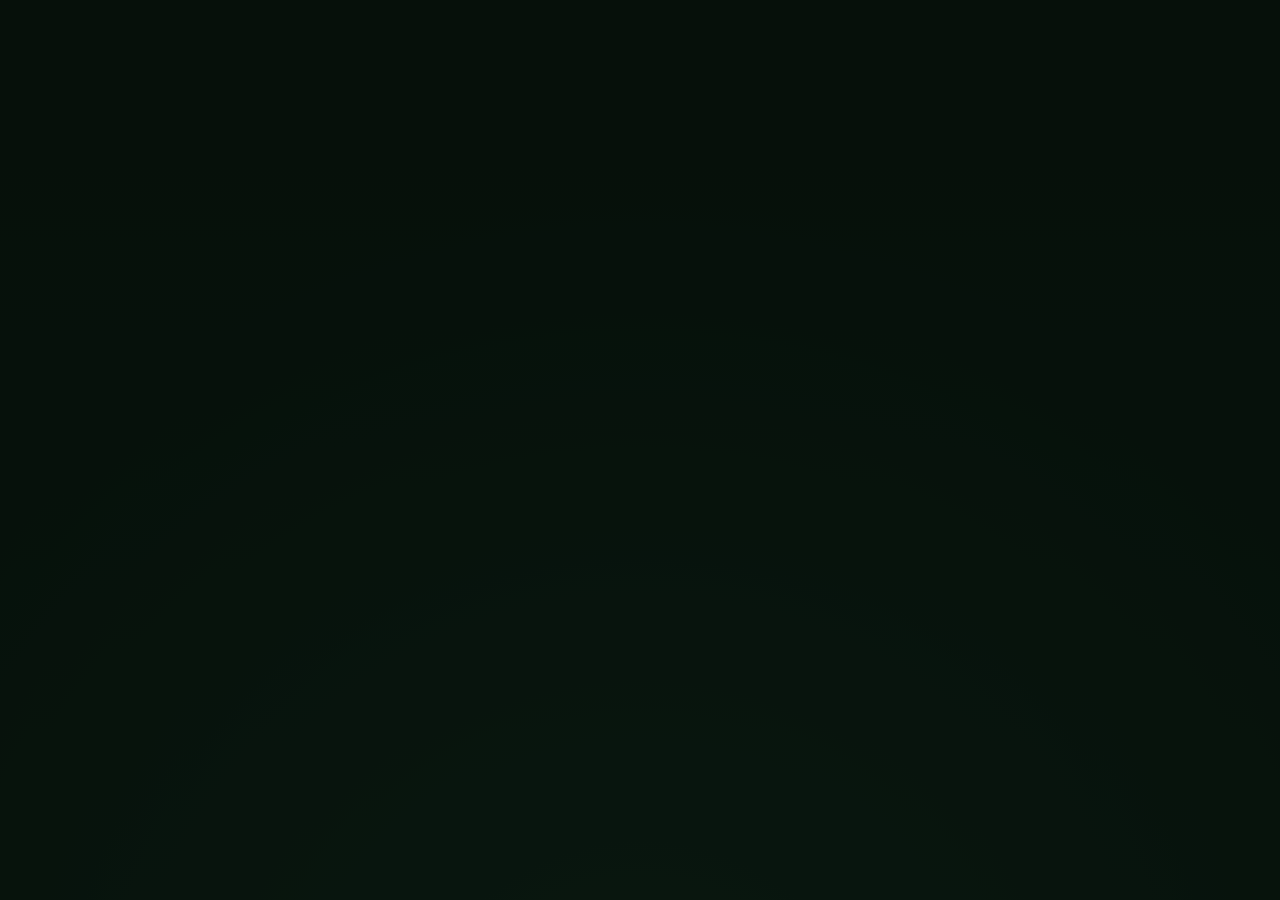
<file: Season2.html>
<!DOCTYPE html>
<html lang="en">
<head>
<meta charset="UTF-8" />
<meta name="viewport" content="width=device-width, initial-scale=1.0" />
<title>TEAM HAT</title>
<style>
:root{
  --bg:#07110b;
  --fog:#0d1c13;
  --leaf:#1f3d2b;
  --gold:#9fb38a;
  --mist:rgba(255,255,255,0.04);
}
*{box-sizing:border-box;margin:0;padding:0}
html,body{height:100%;background:var(--bg);color:var(--gold);font-family:system-ui,serif;overflow:hidden}
#forest{
  position:fixed;inset:0;
  background:radial-gradient(circle at 50% 120%,var(--leaf),transparent 70%),
             linear-gradient(var(--bg),var(--fog));
  opacity:.15;
  transition:opacity 1.2s ease,filter 1.2s ease;
}
#loom{
  position:fixed;top:0;left:0;height:1px;width:0;
  background:linear-gradient(90deg,transparent,var(--gold));
}
#content{
  position:absolute;inset:0;
  display:flex;align-items:center;justify-content:center;
  text-align:center;padding:4rem;
}
.layer{opacity:0;filter:blur(6px);transition:opacity 1s ease,filter 1s ease}
.layer.visible{opacity:1;filter:none}
.small{font-size:.85rem;letter-spacing:.05em;opacity:.7}
.guardians{margin-top:2rem;font-size:.9rem;opacity:.75}
.standings{
  margin-top:3rem;
  padding:1.5rem 2rem;
  border:1px solid var(--mist);
  display:none;
}
.standings.visible{display:block}
.link{color:var(--gold);text-decoration:none;opacity:.8}
.link:hover{opacity:1}
</style>
</head>
<body>
<div id="loom"></div>
<div id="forest"></div>
<div id="content">
  <div id="lore" class="layer">
    <div class="small">Team Hat</div>
    <h1 style="margin:.8rem 0">Season 2</h1>
    <p class="small">Gods Unchained League</p>

    <div class="guardians layer" id="guardians">
      Hosted by Team Hat<br/>
      <span class="small">We host tournaments and stuff.</span>
    </div>

    <div class="standings" id="standings">
      <div class="small">League Standings</div>
      <p class="small" style="margin-top:.5rem">Kept within the Hat.<br/>Updated internally for now.</p>
    </div>

    <div class="small" style="margin-top:2rem">
      <a class="link" href="https://discord.gg/kY4454g9Qg" target="_blank">Discord</a> ·
      <a class="link" href="https://tokentrove.com/collection/GodsUnchainedCards?ref=teamHAT" target="_blank">Community Support</a>
    </div>
  </div>
</div>

<script>
let presence=0;
let visits=Number(localStorage.getItem('gdl_visits')||0)+1;
localStorage.setItem('gdl_visits',visits);

const forest=document.getElementById('forest');
const lore=document.getElementById('lore');
const guardians=document.getElementById('guardians');
const standings=document.getElementById('standings');
const loom=document.getElementById('loom');

setInterval(()=>{
  presence++;
  loom.style.width=Math.min(100,presence*4)+'%';

  if(presence>3){forest.style.opacity=.35}
  if(presence>6){lore.classList.add('visible')}
  if(presence>10){guardians.classList.add('visible')}
  if(presence>16){standings.classList.add('visible')}
},1000);

let lastMove=Date.now();
document.addEventListener('mousemove',()=>{
  lastMove=Date.now();
  forest.style.filter='blur(2px)';
});

setInterval(()=>{
  if(Date.now()-lastMove>1500){
    forest.style.filter='none';
  }
},300);
</script>
</body>
</html>
</file>
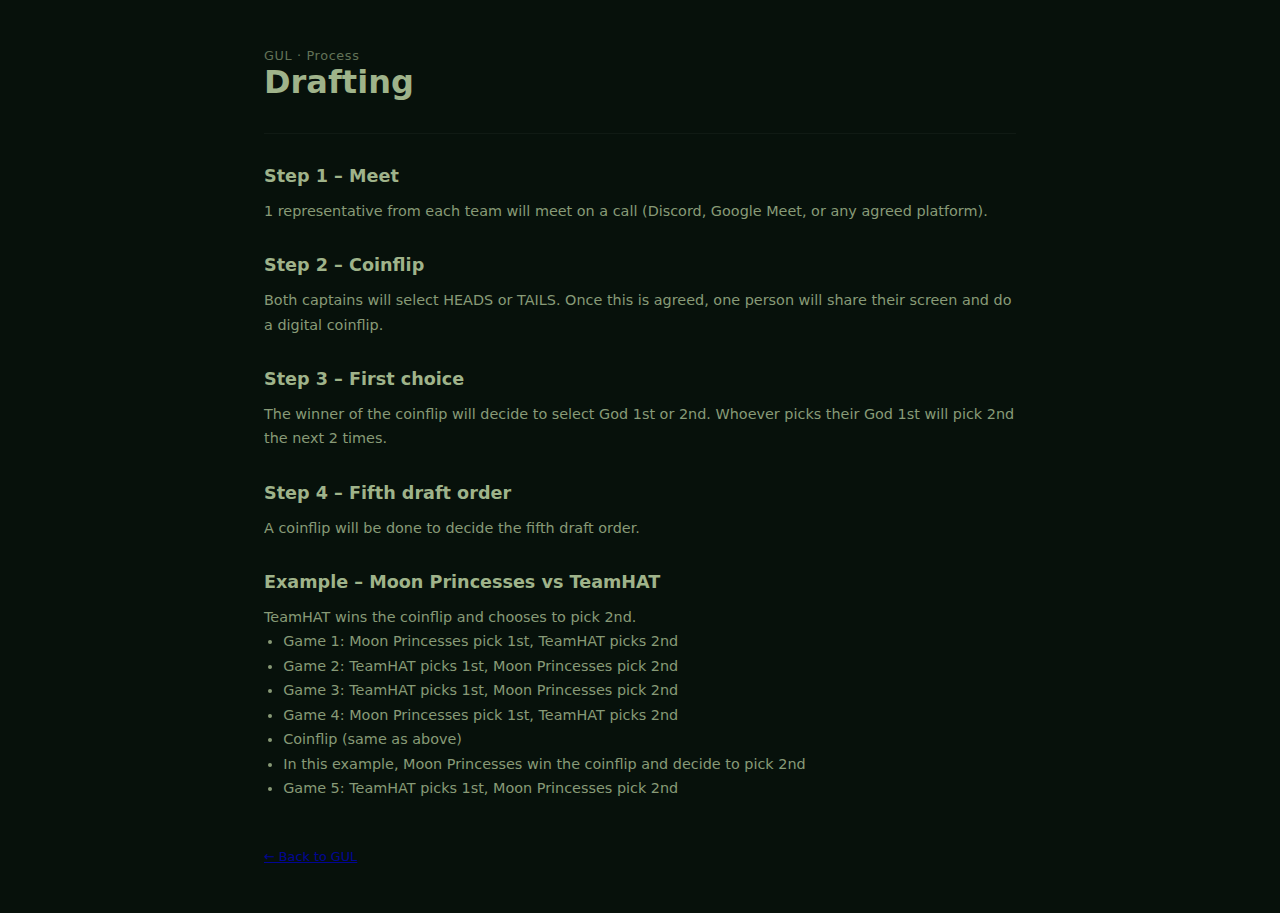
<file: GUL/drafting.html>
<!DOCTYPE html>
<html lang="en">
<head>
<meta charset="UTF-8" />
<meta name="viewport" content="width=device-width, initial-scale=1.0" />
<title>Drafting | Gods Unchained League</title>
<style>
:root{--bg:#07110b;--fog:#0d1c13;--leaf:#1f3d2b;--gold:#9fb38a;--mist:rgba(255,255,255,0.04);}
*{box-sizing:border-box;margin:0;padding:0}
html,body{min-height:100%;background:var(--bg);color:var(--gold);font-family:system-ui,serif;}
body{padding:3rem 1.5rem;max-width:800px;margin:0 auto;}
h1{font-size:2rem;margin-bottom:.4rem;}
h2{font-size:1.1rem;margin:2rem 0 .8rem;}
p,li{font-size:.9rem;line-height:1.7;opacity:.85;}
ul{padding-left:1.2rem;}
code{font-family:ui-monospace,monospace;font-size:.85rem;}
.sub{font-size:.8rem;opacity:.6;letter-spacing:.05em;}
.divider{border:none;border-top:1px solid var(--mist);margin:2rem 0;}
.back{display:inline-block;margin-top:3rem;font-size:.8rem;opacity:.6;}
.back:hover{opacity:1;}
</style>
</head>
<body>
<div class="sub">GUL · Process</div>
<h1>Drafting</h1>

<hr class="divider">

<h2>Step 1 – Meet</h2>
<p>1 representative from each team will meet on a call (Discord, Google Meet, or any agreed platform).</p>

<h2>Step 2 – Coinflip</h2>
<p>Both captains will select HEADS or TAILS. Once this is agreed, one person will share their screen and do a digital coinflip.</p>

<h2>Step 3 – First choice</h2>
<p>The winner of the coinflip will decide to select God 1st or 2nd. Whoever picks their God 1st will pick 2nd the next 2 times.</p>

<h2>Step 4 – Fifth draft order</h2>
<p>A coinflip will be done to decide the fifth draft order.</p>

<h2>Example – Moon Princesses vs TeamHAT</h2>
<p>TeamHAT wins the coinflip and chooses to pick 2nd.</p>
<ul>
  <li>Game 1: Moon Princesses pick 1st, TeamHAT picks 2nd</li>
  <li>Game 2: TeamHAT picks 1st, Moon Princesses pick 2nd</li>
  <li>Game 3: TeamHAT picks 1st, Moon Princesses pick 2nd</li>
  <li>Game 4: Moon Princesses pick 1st, TeamHAT picks 2nd</li>
  <li>Coinflip (same as above)</li>
  <li>In this example, Moon Princesses win the coinflip and decide to pick 2nd</li>
  <li>Game 5: TeamHAT picks 1st, Moon Princesses pick 2nd</li>
</ul>

<a class="back" href="gul.html">← Back to GUL</a>
</body>
</html>
</file>
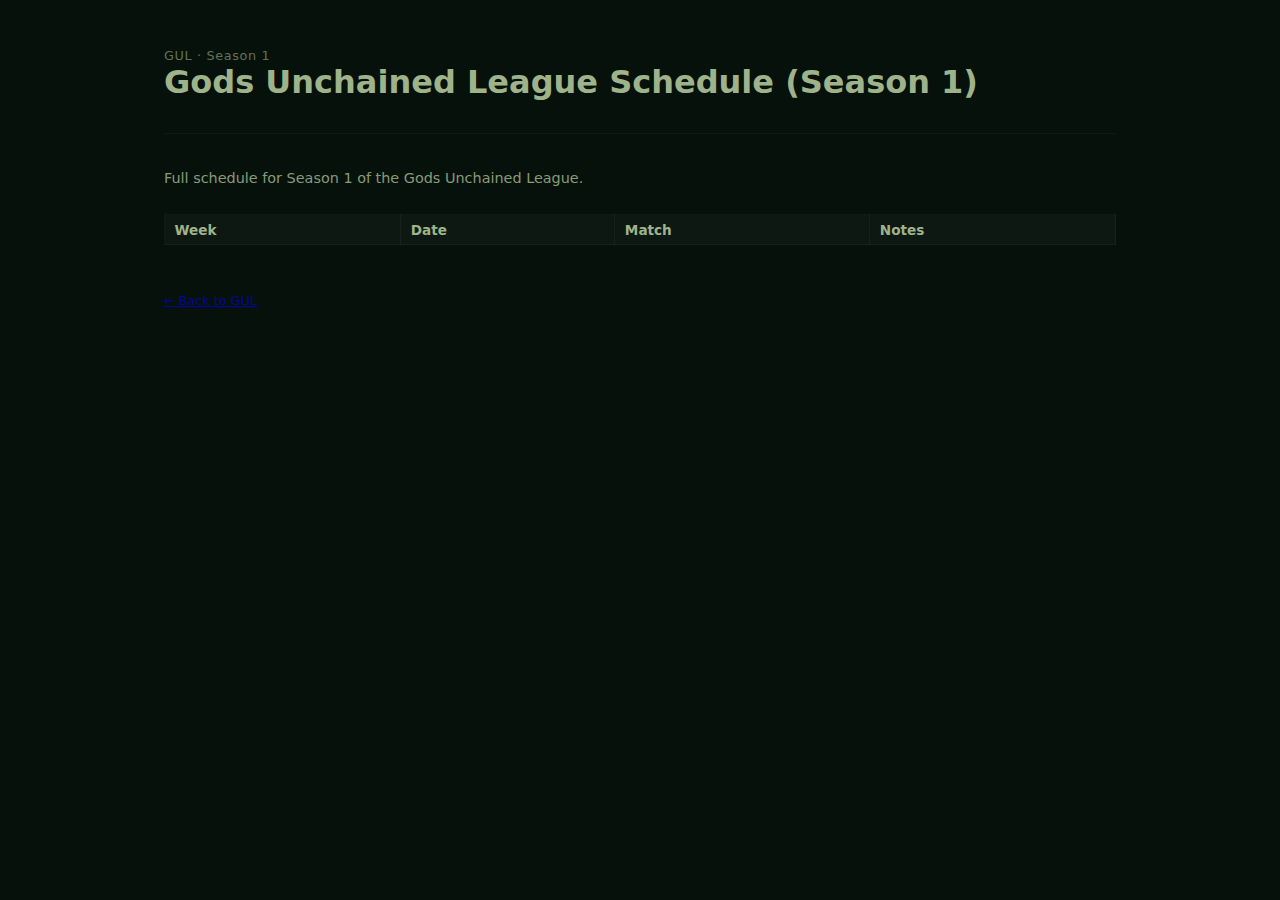
<file: GUL/gul-schedule-season1.html>
<!DOCTYPE html>
<html lang="en">
<head>
<meta charset="UTF-8" />
<meta name="viewport" content="width=device-width, initial-scale=1.0" />
<title>Gods Unchained League Schedule – Season 1</title>
<style>
:root{--bg:#07110b;--fog:#0d1c13;--leaf:#1f3d2b;--gold:#9fb38a;--mist:rgba(255,255,255,0.04);}
*{box-sizing:border-box;margin:0;padding:0}
html,body{min-height:100%;background:var(--bg);color:var(--gold);font-family:system-ui,serif;}
body{padding:3rem 1.5rem;max-width:1000px;margin:0 auto;}
h1{font-size:2rem;margin-bottom:.4rem;}
p{font-size:.9rem;line-height:1.7;opacity:.85;}
.sub{font-size:.8rem;opacity:.6;letter-spacing:.05em;}
.divider{border:none;border-top:1px solid var(--mist);margin:2rem 0;}
table{width:100%;border-collapse:collapse;margin-top:1.5rem;font-size:.85rem;}
th,td{border:1px solid var(--mist);padding:.4rem .6rem;text-align:left;}
th{background:rgba(255,255,255,0.03);}
.back{display:inline-block;margin-top:3rem;font-size:.8rem;opacity:.6;}
.back:hover{opacity:1;}
</style>
</head>
<body>
<div class="sub">GUL · Season 1</div>
<h1>Gods Unchained League Schedule (Season 1)</h1>

<hr class="divider">

<p>Full schedule for Season 1 of the Gods Unchained League.</p>

<!-- Paste or build your schedule table here -->
<table>
  <thead>
    <tr>
      <th>Week</th>
      <th>Date</th>
      <th>Match</th>
      <th>Notes</th>
    </tr>
  </thead>
  <tbody>
    <!-- Example row -->
    <!-- <tr>
      <td>1</td>
      <td>2025‑08‑01</td>
      <td>TeamHAT vs Moon Princesses</td>
      <td>Opening matchup</td>
    </tr> -->
  </tbody>
</table>

<a class="back" href="gul.html">← Back to GUL</a>
</body>
</html>
</file>
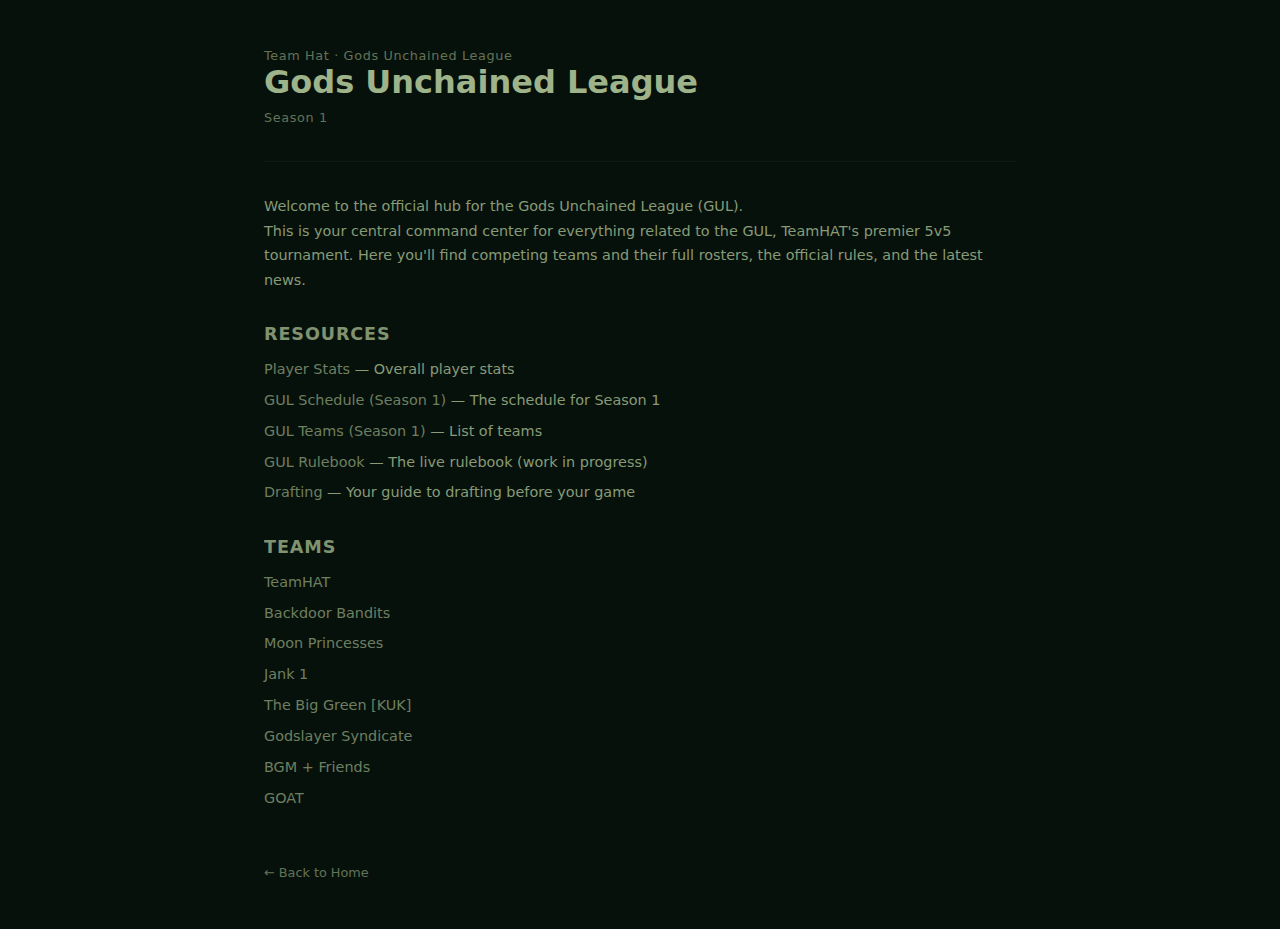
<file: GUL/gul.html>
<!DOCTYPE html>
<html lang="en">
<head>
<meta charset="UTF-8" />
<meta name="viewport" content="width=device-width, initial-scale=1.0" />
<title>GUL – Gods Unchained League | Team HAT</title>
<style>
:root{--bg:#07110b;--fog:#0d1c13;--leaf:#1f3d2b;--gold:#9fb38a;--mist:rgba(255,255,255,0.04);}
*{box-sizing:border-box;margin:0;padding:0}
html,body{min-height:100%;background:var(--bg);color:var(--gold);font-family:system-ui,serif;}
body{padding:3rem 1.5rem;max-width:800px;margin:0 auto;}
h1{font-size:2rem;margin-bottom:.4rem;}
h2{font-size:1.1rem;margin:2rem 0 .8rem;opacity:.8;letter-spacing:.05em;text-transform:uppercase;}
p,li{font-size:.9rem;line-height:1.7;opacity:.85;}
ul{list-style:none;padding:0;margin:0;}
ul li{margin:.4rem 0;}
a{color:var(--gold);text-decoration:none;opacity:.8;}
a:hover{opacity:1;text-decoration:underline;}
.sub{font-size:.8rem;opacity:.6;letter-spacing:.05em;}
.back{display:inline-block;margin-top:3rem;font-size:.8rem;opacity:.6;}
.back:hover{opacity:1;}
.divider{border:none;border-top:1px solid var(--mist);margin:2rem 0;}
</style>
</head>
<body>
<div class="sub">Team Hat · Gods Unchained League</div>
<h1>Gods Unchained League</h1>
<p class="sub" style="margin-top:.3rem">Season 1</p>

<hr class="divider">

<p>Welcome to the official hub for the Gods Unchained League (GUL).<br>
This is your central command center for everything related to the GUL, TeamHAT's premier 5v5 tournament. Here you'll find competing teams and their full rosters, the official rules, and the latest news.</p>

<h2>Resources</h2>
<ul>
  <li><a href="/2025/09/23/player-stats/">Player Stats</a> — Overall player stats</li>
  <li><a href="/gul/gods-unchained-league-schedule-season-1/">GUL Schedule (Season 1)</a> — The schedule for Season 1</li>
  <li><a href="/gul/gul-teams-season-1/">GUL Teams (Season 1)</a> — List of teams</li>
  <li><a href="/2025/08/10/gul-rulebook-work-in-progress/">GUL Rulebook</a> — The live rulebook (work in progress)</li>
  <li><a href="/gul/drafting/">Drafting</a> — Your guide to drafting before your game</li>
</ul>

<h2>Teams</h2>
<ul>
  <li><a href="team-hat.html">TeamHAT</a></li>
  <li><a href="backdoor-bandits.html">Backdoor Bandits</a></li>
  <li><a href="moon-princesses.html">Moon Princesses</a></li>
  <li><a href="jank-1.html">Jank 1</a></li>
  <li><a href="the-big-green-kuk.html">The Big Green [KUK]</a></li>
  <li><a href="godslayer-syndicate.html">Godslayer Syndicate</a></li>
  <li><a href="bgm-friends.html">BGM + Friends</a></li>
  <li><a href="goat.html">GOAT</a></li>
</ul>

<a class="back" href="index.html">← Back to Home</a>
</body>
</html>
</file>
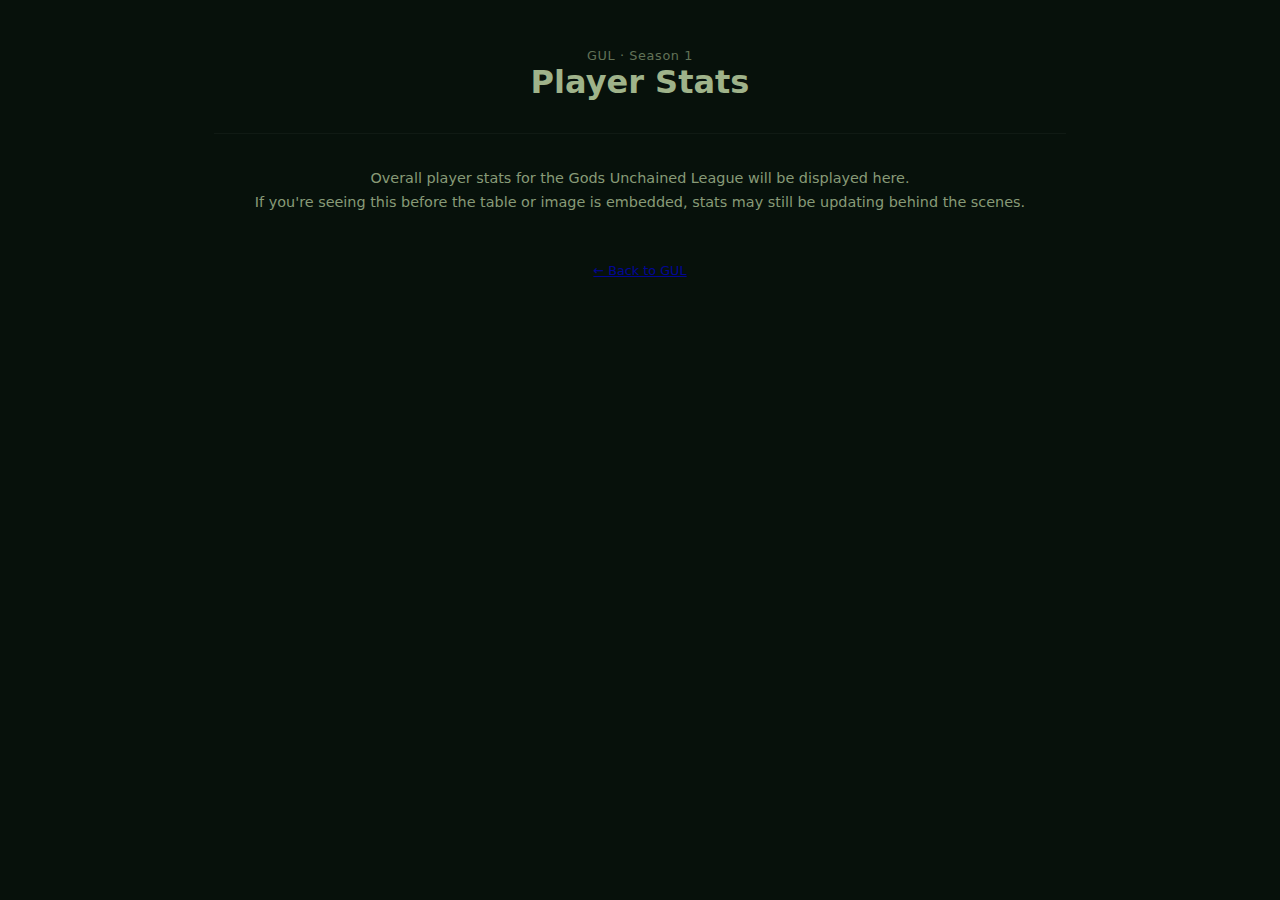
<file: GUL/player-stats.html>
<!DOCTYPE html>
<html lang="en">
<head>
<meta charset="UTF-8" />
<meta name="viewport" content="width=device-width, initial-scale=1.0" />
<title>Player Stats | GUL</title>
<style>
:root{--bg:#07110b;--fog:#0d1c13;--leaf:#1f3d2b;--gold:#9fb38a;--mist:rgba(255,255,255,0.04);}
*{box-sizing:border-box;margin:0;padding:0}
html,body{min-height:100%;background:var(--bg);color:var(--gold);font-family:system-ui,serif;}
body{padding:3rem 1.5rem;max-width:900px;margin:0 auto;text-align:center;}
h1{font-size:2rem;margin-bottom:.4rem;}
p{font-size:.9rem;line-height:1.7;opacity:.85;}
.sub{font-size:.8rem;opacity:.6;letter-spacing:.05em;}
.divider{border:none;border-top:1px solid var(--mist);margin:2rem 0;}
.back{display:inline-block;margin-top:3rem;font-size:.8rem;opacity:.6;}
.back:hover{opacity:1;}
</style>
</head>
<body>
<div class="sub">GUL · Season 1</div>
<h1>Player Stats</h1>

<hr class="divider">

<p>Overall player stats for the Gods Unchained League will be displayed here.</p>
<p>If you're seeing this before the table or image is embedded, stats may still be updating behind the scenes.</p>

<a class="back" href="gul.html">← Back to GUL</a>
</body>
</html>
</file>
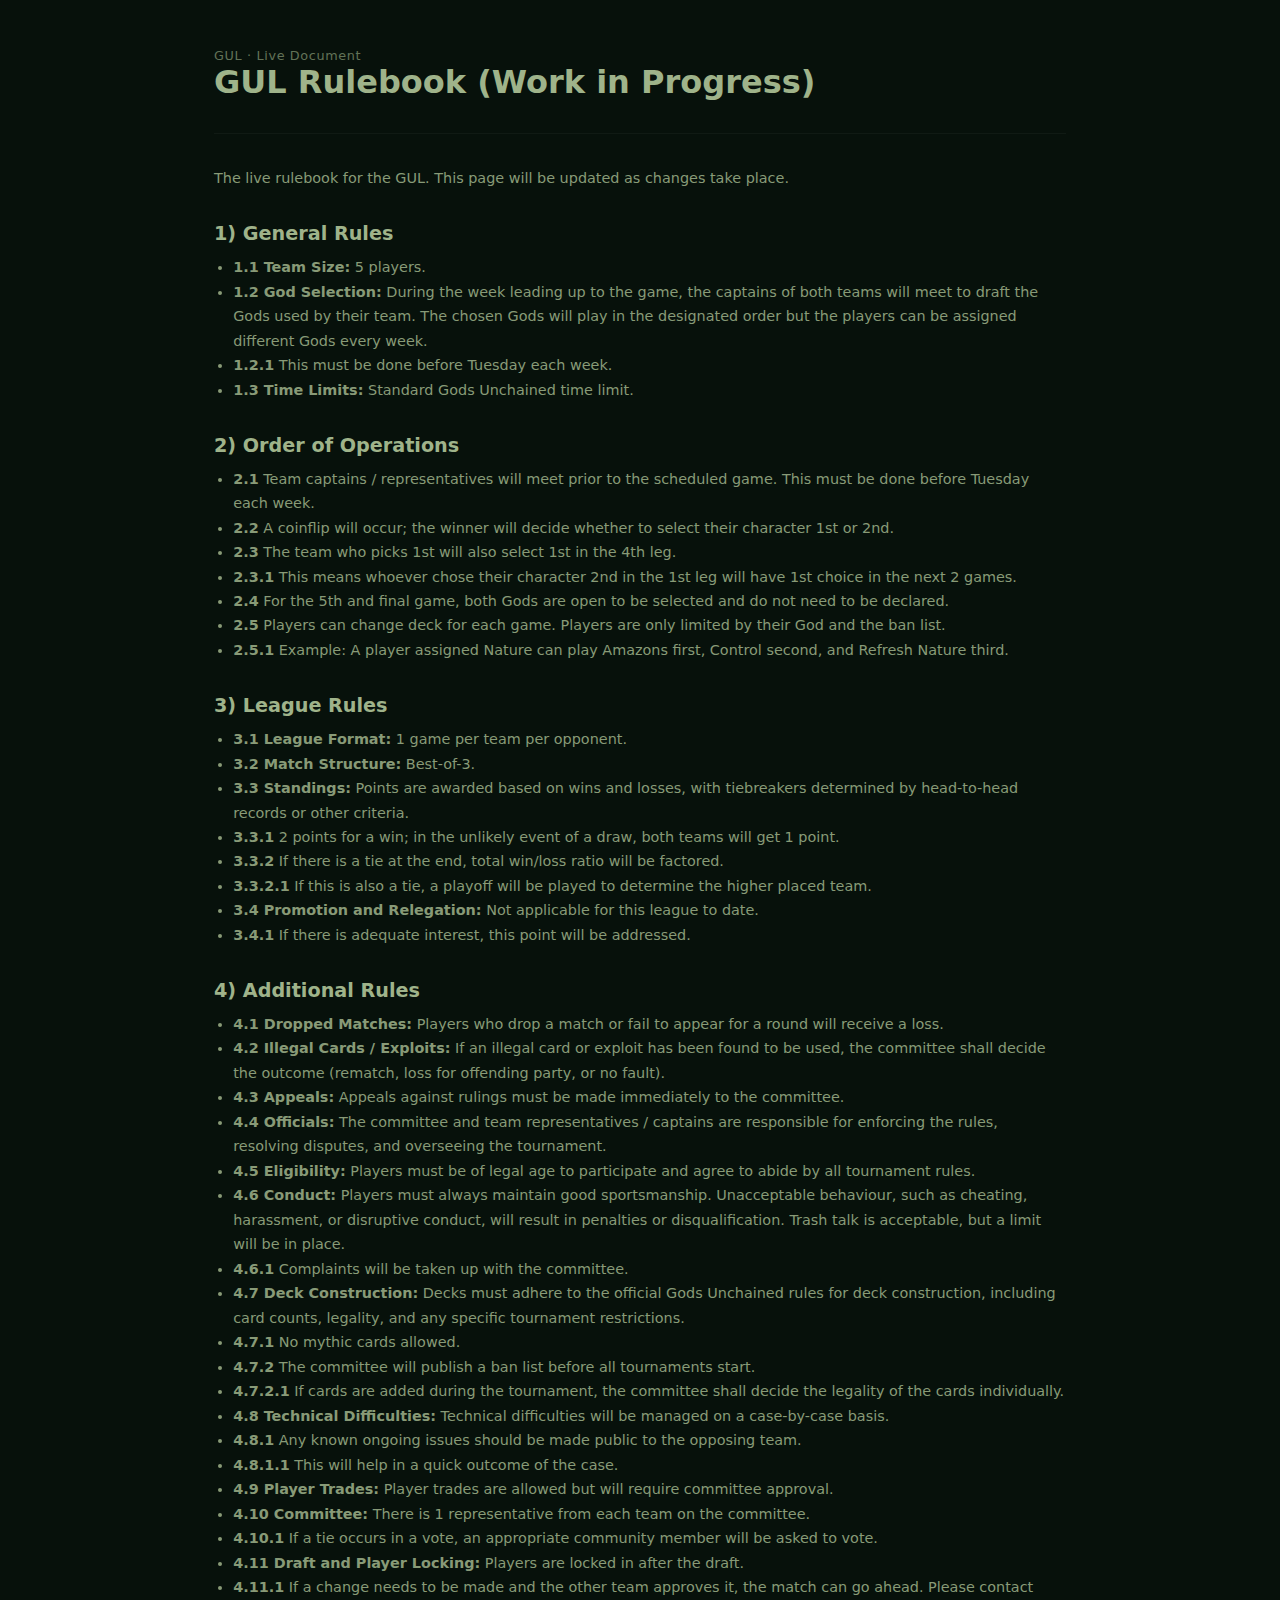
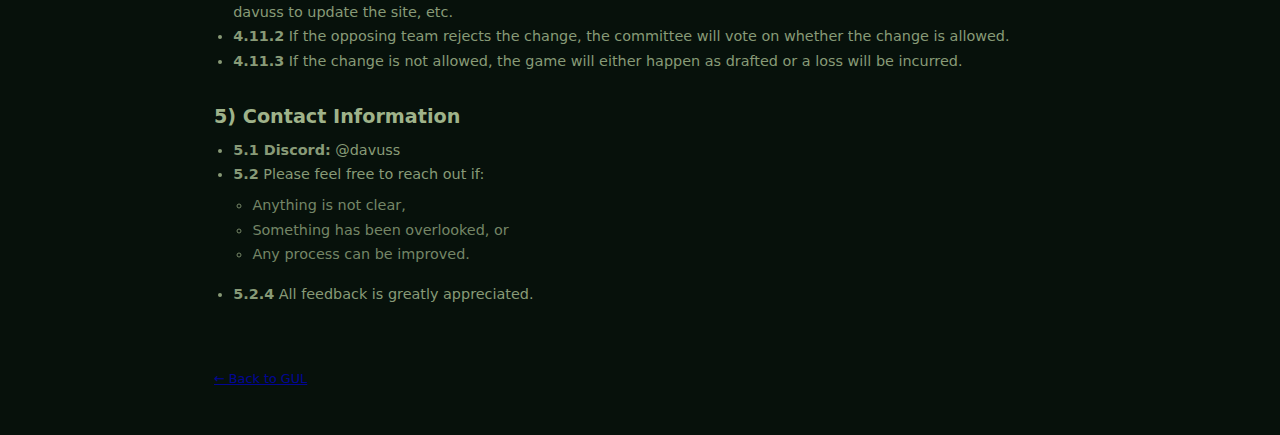
<file: GUL/Rulebook (WIP).html>
<!DOCTYPE html>
<html lang="en">
<head>
<meta charset="UTF-8" />
<meta name="viewport" content="width=device-width, initial-scale=1.0" />
<title>GUL Rulebook (Work in Progress)</title>
<style>
:root{--bg:#07110b;--fog:#0d1c13;--leaf:#1f3d2b;--gold:#9fb38a;--mist:rgba(255,255,255,0.04);}
*{box-sizing:border-box;margin:0;padding:0}
html,body{min-height:100%;background:var(--bg);color:var(--gold);font-family:system-ui,serif;}
body{padding:3rem 1.5rem;max-width:900px;margin:0 auto;}
h1{font-size:2rem;margin-bottom:.4rem;}
h2{font-size:1.2rem;margin:2rem 0 .6rem;}
h3{font-size:1rem;margin:1.4rem 0 .4rem;}
p,li{font-size:.9rem;line-height:1.7;opacity:.85;}
ul{padding-left:1.2rem;margin:.4rem 0 1rem;}
.sub{font-size:.8rem;opacity:.6;letter-spacing:.05em;}
.divider{border:none;border-top:1px solid var(--mist);margin:2rem 0;}
.code{font-family:ui-monospace,monospace;font-size:.85rem;opacity:.8;}
.back{display:inline-block;margin-top:3rem;font-size:.8rem;opacity:.6;}
.back:hover{opacity:1;}
</style>
</head>
<body>
<div class="sub">GUL · Live Document</div>
<h1>GUL Rulebook (Work in Progress)</h1>

<hr class="divider">

<p>The live rulebook for the GUL. This page will be updated as changes take place.</p>

<h2>1) General Rules</h2>

<ul>
  <li><strong>1.1 Team Size:</strong> 5 players.</li>
  <li><strong>1.2 God Selection:</strong> During the week leading up to the game, the captains of both teams will meet to draft the Gods used by their team. The chosen Gods will play in the designated order but the players can be assigned different Gods every week.</li>
  <li><strong>1.2.1</strong> This must be done before Tuesday each week.</li>
  <li><strong>1.3 Time Limits:</strong> Standard Gods Unchained time limit.</li>
</ul>

<h2>2) Order of Operations</h2>

<ul>
  <li><strong>2.1</strong> Team captains / representatives will meet prior to the scheduled game. This must be done before Tuesday each week.</li>
  <li><strong>2.2</strong> A coinflip will occur; the winner will decide whether to select their character 1st or 2nd.</li>
  <li><strong>2.3</strong> The team who picks 1st will also select 1st in the 4th leg.</li>
  <li><strong>2.3.1</strong> This means whoever chose their character 2nd in the 1st leg will have 1st choice in the next 2 games.</li>
  <li><strong>2.4</strong> For the 5th and final game, both Gods are open to be selected and do not need to be declared.</li>
  <li><strong>2.5</strong> Players can change deck for each game. Players are only limited by their God and the ban list.</li>
  <li><strong>2.5.1</strong> Example: A player assigned Nature can play Amazons first, Control second, and Refresh Nature third.</li>
</ul>

<h2>3) League Rules</h2>

<ul>
  <li><strong>3.1 League Format:</strong> 1 game per team per opponent.</li>
  <li><strong>3.2 Match Structure:</strong> Best-of-3.</li>
  <li><strong>3.3 Standings:</strong> Points are awarded based on wins and losses, with tiebreakers determined by head-to-head records or other criteria.</li>
  <li><strong>3.3.1</strong> 2 points for a win; in the unlikely event of a draw, both teams will get 1 point.</li>
  <li><strong>3.3.2</strong> If there is a tie at the end, total win/loss ratio will be factored.</li>
  <li><strong>3.3.2.1</strong> If this is also a tie, a playoff will be played to determine the higher placed team.</li>
  <li><strong>3.4 Promotion and Relegation:</strong> Not applicable for this league to date.</li>
  <li><strong>3.4.1</strong> If there is adequate interest, this point will be addressed.</li>
</ul>

<h2>4) Additional Rules</h2>

<ul>
  <li><strong>4.1 Dropped Matches:</strong> Players who drop a match or fail to appear for a round will receive a loss.</li>
  <li><strong>4.2 Illegal Cards / Exploits:</strong> If an illegal card or exploit has been found to be used, the committee shall decide the outcome (rematch, loss for offending party, or no fault).</li>
  <li><strong>4.3 Appeals:</strong> Appeals against rulings must be made immediately to the committee.</li>
  <li><strong>4.4 Officials:</strong> The committee and team representatives / captains are responsible for enforcing the rules, resolving disputes, and overseeing the tournament.</li>
  <li><strong>4.5 Eligibility:</strong> Players must be of legal age to participate and agree to abide by all tournament rules.</li>
  <li><strong>4.6 Conduct:</strong> Players must always maintain good sportsmanship. Unacceptable behaviour, such as cheating, harassment, or disruptive conduct, will result in penalties or disqualification. Trash talk is acceptable, but a limit will be in place.</li>
  <li><strong>4.6.1</strong> Complaints will be taken up with the committee.</li>
  <li><strong>4.7 Deck Construction:</strong> Decks must adhere to the official Gods Unchained rules for deck construction, including card counts, legality, and any specific tournament restrictions.</li>
  <li><strong>4.7.1</strong> No mythic cards allowed.</li>
  <li><strong>4.7.2</strong> The committee will publish a ban list before all tournaments start.</li>
  <li><strong>4.7.2.1</strong> If cards are added during the tournament, the committee shall decide the legality of the cards individually.</li>
  <li><strong>4.8 Technical Difficulties:</strong> Technical difficulties will be managed on a case-by-case basis.</li>
  <li><strong>4.8.1</strong> Any known ongoing issues should be made public to the opposing team.</li>
  <li><strong>4.8.1.1</strong> This will help in a quick outcome of the case.</li>
  <li><strong>4.9 Player Trades:</strong> Player trades are allowed but will require committee approval.</li>
  <li><strong>4.10 Committee:</strong> There is 1 representative from each team on the committee.</li>
  <li><strong>4.10.1</strong> If a tie occurs in a vote, an appropriate community member will be asked to vote.</li>
  <li><strong>4.11 Draft and Player Locking:</strong> Players are locked in after the draft.</li>
  <li><strong>4.11.1</strong> If a change needs to be made and the other team approves it, the match can go ahead. Please contact davuss to update the site, etc.</li>
  <li><strong>4.11.2</strong> If the opposing team rejects the change, the committee will vote on whether the change is allowed.</li>
  <li><strong>4.11.3</strong> If the change is not allowed, the game will either happen as drafted or a loss will be incurred.</li>
</ul>

<h2>5) Contact Information</h2>

<ul>
  <li><strong>5.1 Discord:</strong> @davuss</li>
  <li><strong>5.2</strong> Please feel free to reach out if:
    <ul>
      <li>Anything is not clear,</li>
      <li>Something has been overlooked, or</li>
      <li>Any process can be improved.</li>
    </ul>
  </li>
  <li><strong>5.2.4</strong> All feedback is greatly appreciated.</li>
</ul>

<a class="back" href="gul.html">← Back to GUL</a>
</body>
</html>
</file>
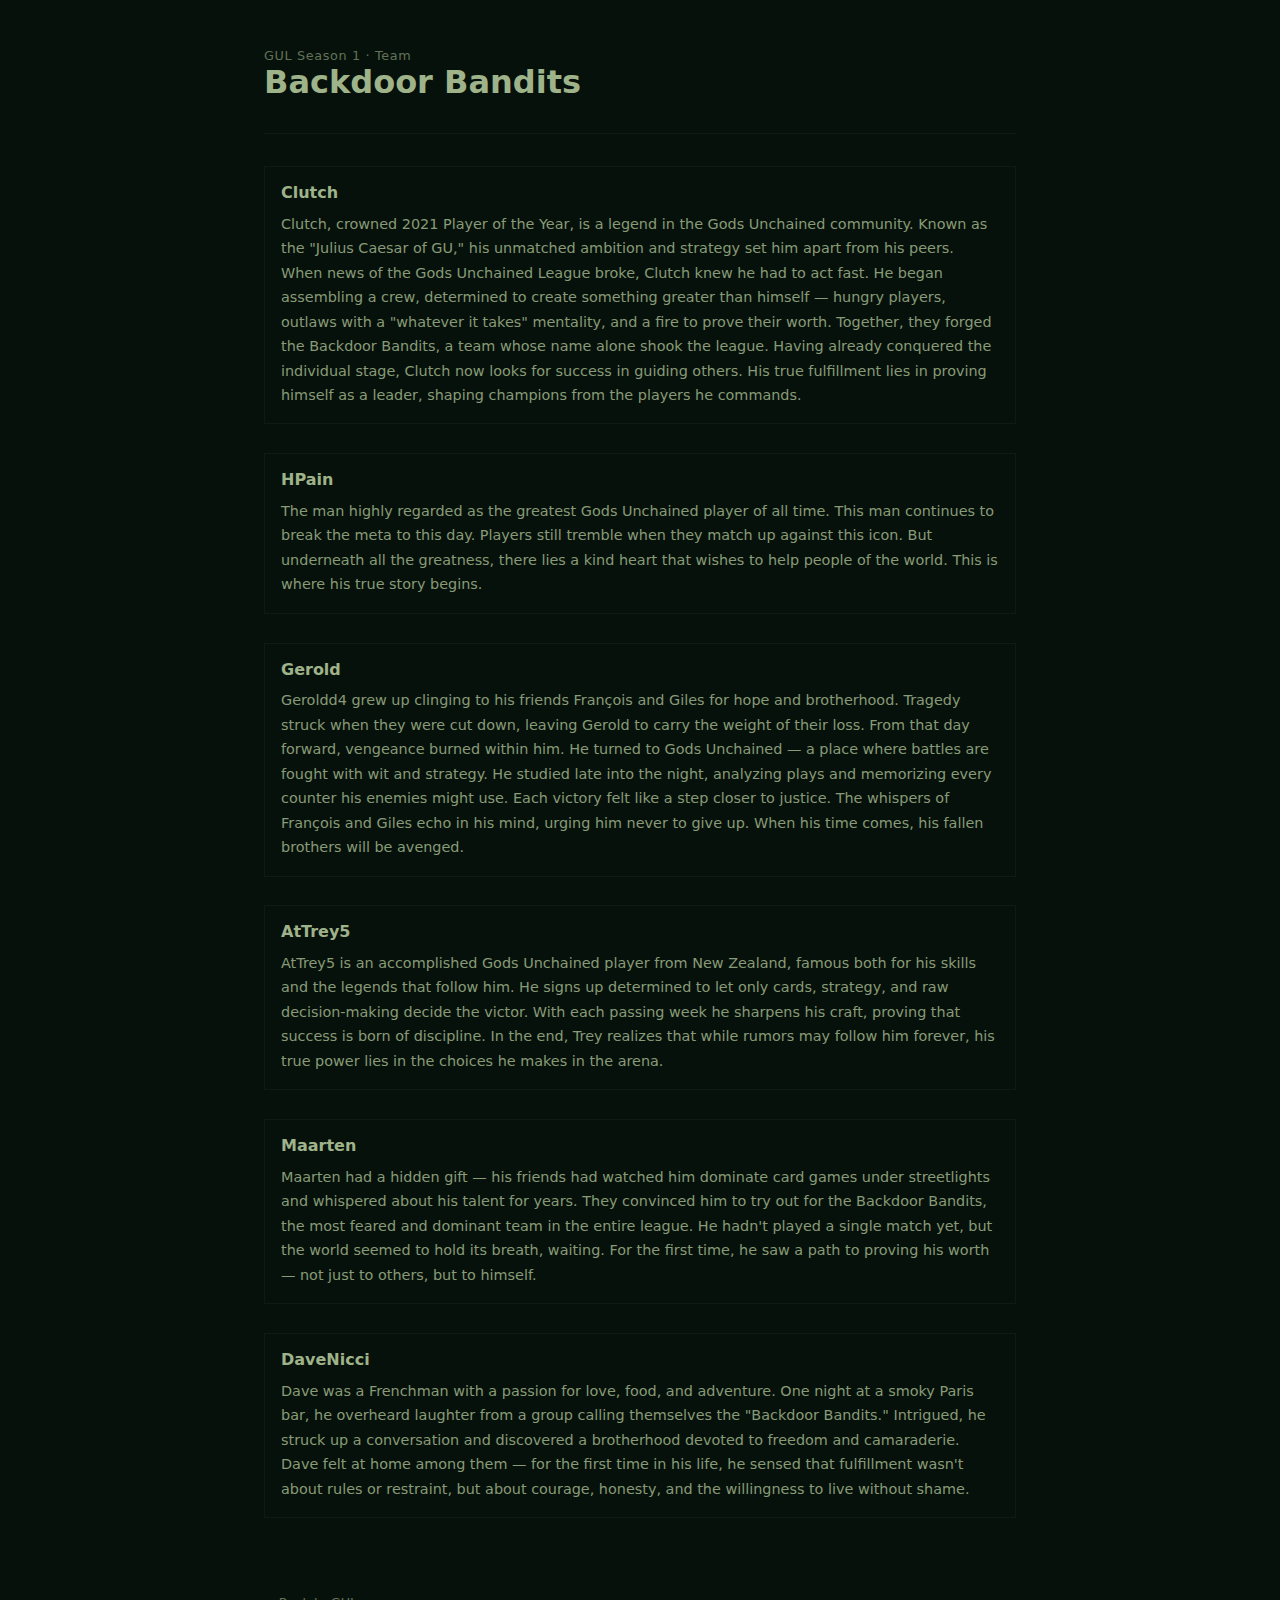
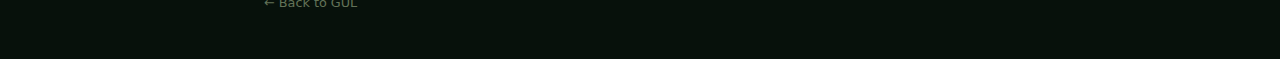
<file: Teams/backdoor-bandits.html>
<!DOCTYPE html>
<html lang="en">
<head>
<meta charset="UTF-8" />
<meta name="viewport" content="width=device-width, initial-scale=1.0" />
<title>Backdoor Bandits | GUL Season 1</title>
<style>
:root{--bg:#07110b;--fog:#0d1c13;--leaf:#1f3d2b;--gold:#9fb38a;--mist:rgba(255,255,255,0.04);}
*{box-sizing:border-box;margin:0;padding:0}
html,body{min-height:100%;background:var(--bg);color:var(--gold);font-family:system-ui,serif;}
body{padding:3rem 1.5rem;max-width:800px;margin:0 auto;}
h1{font-size:2rem;margin-bottom:.4rem;}
p{font-size:.9rem;line-height:1.7;opacity:.85;}
a{color:var(--gold);text-decoration:none;opacity:.8;}
a:hover{opacity:1;text-decoration:underline;}
.sub{font-size:.8rem;opacity:.6;letter-spacing:.05em;}
.player{margin:1.8rem 0;padding:1rem;border:1px solid var(--mist);}
.player h2{margin:0 0 .6rem;font-size:1rem;}
.back{display:inline-block;margin-top:3rem;font-size:.8rem;opacity:.6;}
.back:hover{opacity:1;}
.divider{border:none;border-top:1px solid var(--mist);margin:2rem 0;}
</style>
</head>
<body>
<div class="sub">GUL Season 1 · Team</div>
<h1>Backdoor Bandits</h1>

<hr class="divider">

<div class="player">
  <h2>Clutch</h2>
  <p>Clutch, crowned 2021 Player of the Year, is a legend in the Gods Unchained community. Known as the "Julius Caesar of GU," his unmatched ambition and strategy set him apart from his peers. When news of the Gods Unchained League broke, Clutch knew he had to act fast. He began assembling a crew, determined to create something greater than himself — hungry players, outlaws with a "whatever it takes" mentality, and a fire to prove their worth. Together, they forged the Backdoor Bandits, a team whose name alone shook the league. Having already conquered the individual stage, Clutch now looks for success in guiding others. His true fulfillment lies in proving himself as a leader, shaping champions from the players he commands.</p>
</div>

<div class="player">
  <h2>HPain</h2>
  <p>The man highly regarded as the greatest Gods Unchained player of all time. This man continues to break the meta to this day. Players still tremble when they match up against this icon. But underneath all the greatness, there lies a kind heart that wishes to help people of the world. This is where his true story begins.</p>
</div>

<div class="player">
  <h2>Gerold</h2>
  <p>Geroldd4 grew up clinging to his friends François and Giles for hope and brotherhood. Tragedy struck when they were cut down, leaving Gerold to carry the weight of their loss. From that day forward, vengeance burned within him. He turned to Gods Unchained — a place where battles are fought with wit and strategy. He studied late into the night, analyzing plays and memorizing every counter his enemies might use. Each victory felt like a step closer to justice. The whispers of François and Giles echo in his mind, urging him never to give up. When his time comes, his fallen brothers will be avenged.</p>
</div>

<div class="player">
  <h2>AtTrey5</h2>
  <p>AtTrey5 is an accomplished Gods Unchained player from New Zealand, famous both for his skills and the legends that follow him. He signs up determined to let only cards, strategy, and raw decision-making decide the victor. With each passing week he sharpens his craft, proving that success is born of discipline. In the end, Trey realizes that while rumors may follow him forever, his true power lies in the choices he makes in the arena.</p>
</div>

<div class="player">
  <h2>Maarten</h2>
  <p>Maarten had a hidden gift — his friends had watched him dominate card games under streetlights and whispered about his talent for years. They convinced him to try out for the Backdoor Bandits, the most feared and dominant team in the entire league. He hadn't played a single match yet, but the world seemed to hold its breath, waiting. For the first time, he saw a path to proving his worth — not just to others, but to himself.</p>
</div>

<div class="player">
  <h2>DaveNicci</h2>
  <p>Dave was a Frenchman with a passion for love, food, and adventure. One night at a smoky Paris bar, he overheard laughter from a group calling themselves the "Backdoor Bandits." Intrigued, he struck up a conversation and discovered a brotherhood devoted to freedom and camaraderie. Dave felt at home among them — for the first time in his life, he sensed that fulfillment wasn't about rules or restraint, but about courage, honesty, and the willingness to live without shame.</p>
</div>

<a class="back" href="gul.html">← Back to GUL</a>
</body>
</html>
</file>
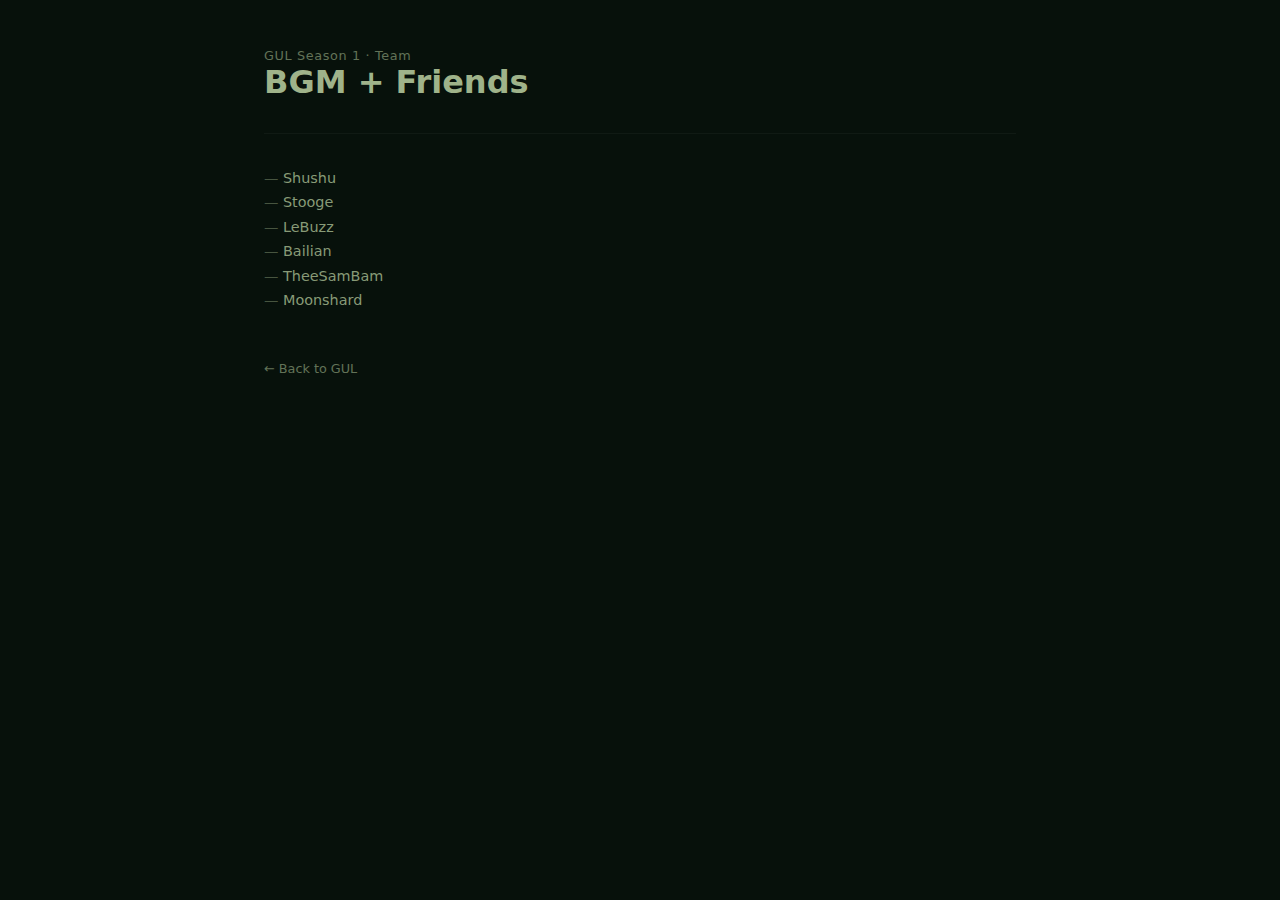
<file: Teams/bgm-friends.html>
<!DOCTYPE html>
<html lang="en">
<head>
<meta charset="UTF-8" />
<meta name="viewport" content="width=device-width, initial-scale=1.0" />
<title>BGM + Friends | GUL Season 1</title>
<style>
:root{--bg:#07110b;--fog:#0d1c13;--leaf:#1f3d2b;--gold:#9fb38a;--mist:rgba(255,255,255,0.04);}
*{box-sizing:border-box;margin:0;padding:0}
html,body{min-height:100%;background:var(--bg);color:var(--gold);font-family:system-ui,serif;}
body{padding:3rem 1.5rem;max-width:800px;margin:0 auto;}
h1{font-size:2rem;margin-bottom:.4rem;}
p,li{font-size:.9rem;line-height:1.7;opacity:.85;}
ul{list-style:none;padding:0;}
ul li::before{content:"— ";opacity:.5;}
a{color:var(--gold);text-decoration:none;opacity:.8;}
a:hover{opacity:1;text-decoration:underline;}
.sub{font-size:.8rem;opacity:.6;letter-spacing:.05em;}
.back{display:inline-block;margin-top:3rem;font-size:.8rem;opacity:.6;}
.back:hover{opacity:1;}
.divider{border:none;border-top:1px solid var(--mist);margin:2rem 0;}
</style>
</head>
<body>
<div class="sub">GUL Season 1 · Team</div>
<h1>BGM + Friends</h1>

<hr class="divider">

<ul>
  <li>Shushu</li>
  <li>Stooge</li>
  <li>LeBuzz</li>
  <li>Bailian</li>
  <li>TheeSamBam</li>
  <li>Moonshard</li>
</ul>

<a class="back" href="gul.html">← Back to GUL</a>
</body>
</html>
</file>
